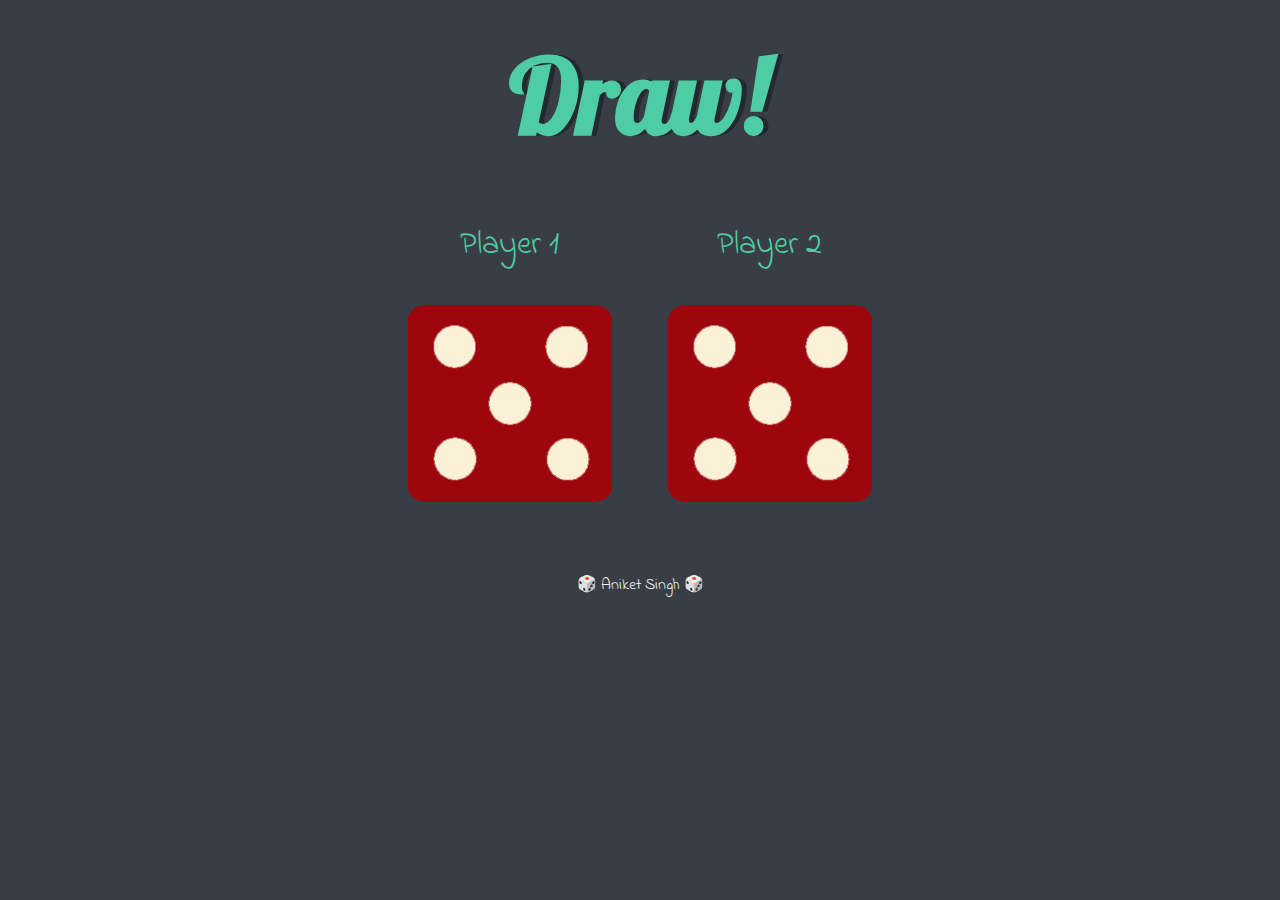
<file: Dice-Game/index.html>
<!DOCTYPE html>
<html lang="en" dir="ltr">
  <head>
    <meta charset="utf-8">
    <title>Dice Game</title>
    <link rel="stylesheet" href="styles.css">
    <link href="https://fonts.googleapis.com/css?family=Indie+Flower|Lobster" rel="stylesheet">

  </head>
  <body>

    <div class="container">
      <h1>Refresh Me</h1>

      <div class="dice">
        <p>Player 1</p>
        <img class="img1" src="images/dice6.png">
      </div>

      <div class="dice">
        <p>Player 2</p>
        <img class="img2" src="images/dice6.png">
      </div>

    </div>

    <script src="index.js" charset="utf-8"></script>

      </body>

      <footer>
         🎲 Aniket Singh 🎲 
      </footer>
    </html>
</file>
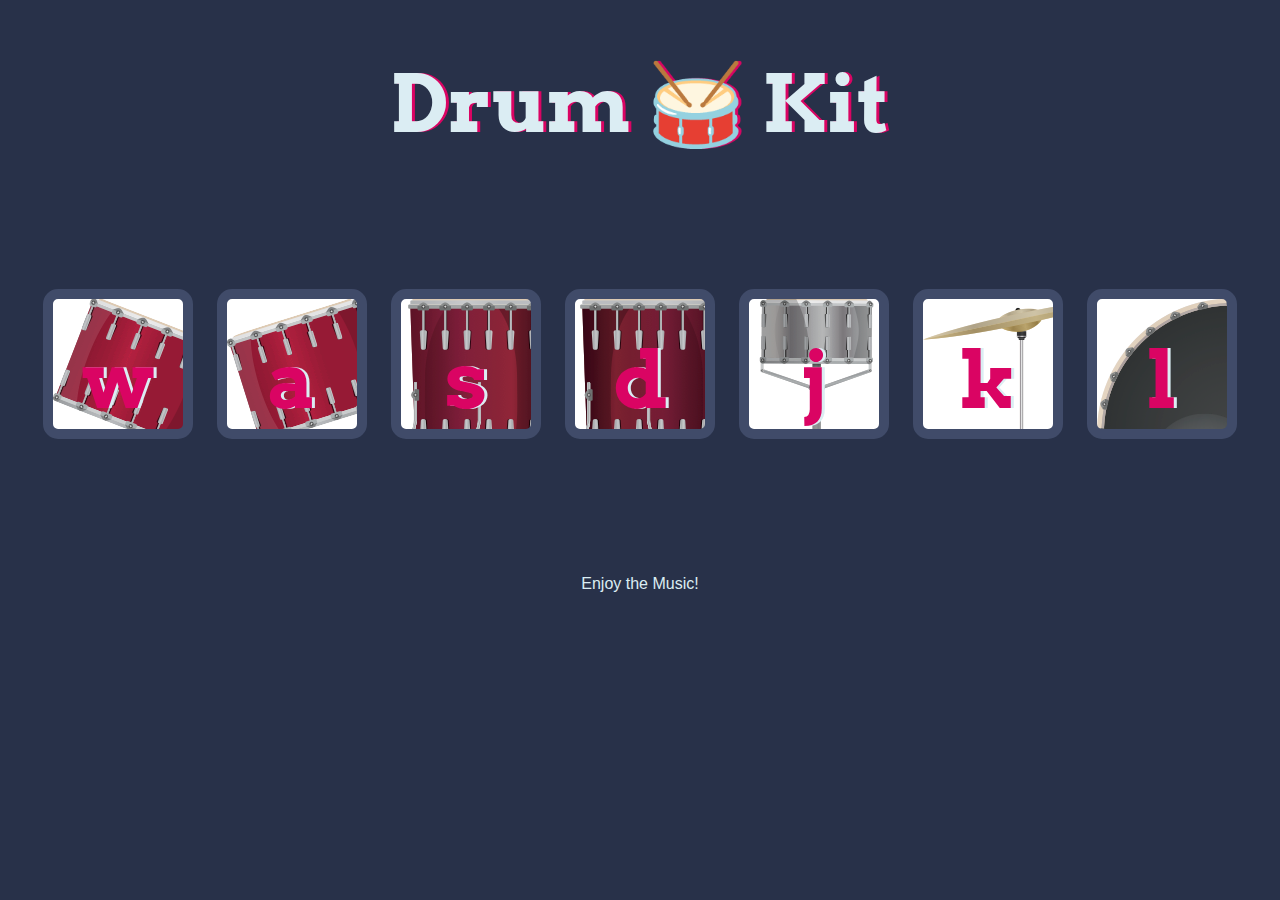
<file: Drum Kit Project/index.html>
<!DOCTYPE html>
<html lang="en" dir="ltr">

<head>
  <meta charset="utf-8">
  <title>Drum Kit</title>
  <link rel="stylesheet" href="styles.css">
  <link href="https://fonts.googleapis.com/css?family=Arvo" rel="stylesheet">
</head>

<body>
  <h1 id="title">Drum 🥁 Kit</h1>
  <div class="set">
    <button class="w drum">w</button>
    <button class="a drum">a</button>
    <button class="s drum">s</button>
    <button class="d drum">d</button>
    <button class="j drum">j</button>
    <button class="k drum">k</button>
    <button class="l drum">l</button>
  </div>


<script src="index.js" charset="utf-8"></script>

<footer>
  Enjoy the Music!
</footer>
</body>
</html>
</file>
<file: Dice-Game/styles.css>
.container {
  width: 70%;
  margin: auto;
  text-align: center;
}

.dice {
  text-align: center;
  display: inline-block;

}

body {
  background-color: #393E46;
}

h1 {
  margin: 30px;
  font-family: 'Lobster', cursive;
  text-shadow: 5px 0 #232931;
  font-size: 6.5rem;
  color: #4ECCA3;
}

p {
  font-size: 2rem;
  color: #4ECCA3;
  font-family: 'Indie Flower', cursive;
}

img {
  width: 80%;
}

footer {
  margin-top: 5%;
  color: #EEEEEE;
  text-align: center;
  font-family: 'Indie Flower', cursive;

}
</file>
<file: Drum Kit Project/styles.css>
body {
  text-align: center;
  background-color: #283149;
}

h1 {
  font-size: 5rem;
  color: #DBEDF3;
  font-family: "Arvo", cursive;
  text-shadow: 3px 0 #DA0463;

}

footer {
  color: #DBEDF3;
  font-family: sans-serif;
}

.w {
  background-image: url("images/tom1.png");
}

.a {
  background-image: url("images/tom2.png");
}

.s {
  background-image: url("images/tom3.png");
}

.d {
  background-image: url("images/tom4.png");
}

.j {
  background-image: url("images/snare.png");
}

.k {
  background-image: url("images/crash.png");
}

.l {
  background-image: url("images/kick.png");
}

.set {
  margin: 10% auto;
}

.pressed {
  box-shadow: 0 3px 4px 0 #DBEDF3;
  opacity: 0.5;
}

.red {
  color: red;
}

.drum {
  outline: none;
  border: 10px solid #404B69;
  font-size: 5rem;
  font-family: 'Arvo', cursive;
  line-height: 2;
  font-weight: 900;
  color: #DA0463;
  text-shadow: 3px 0 #DBEDF3;
  border-radius: 15px;
  display: inline-block;
  width: 150px;
  height: 150px;
  text-align: center;
  margin: 10px;
  background-color: white;
}
</file>
